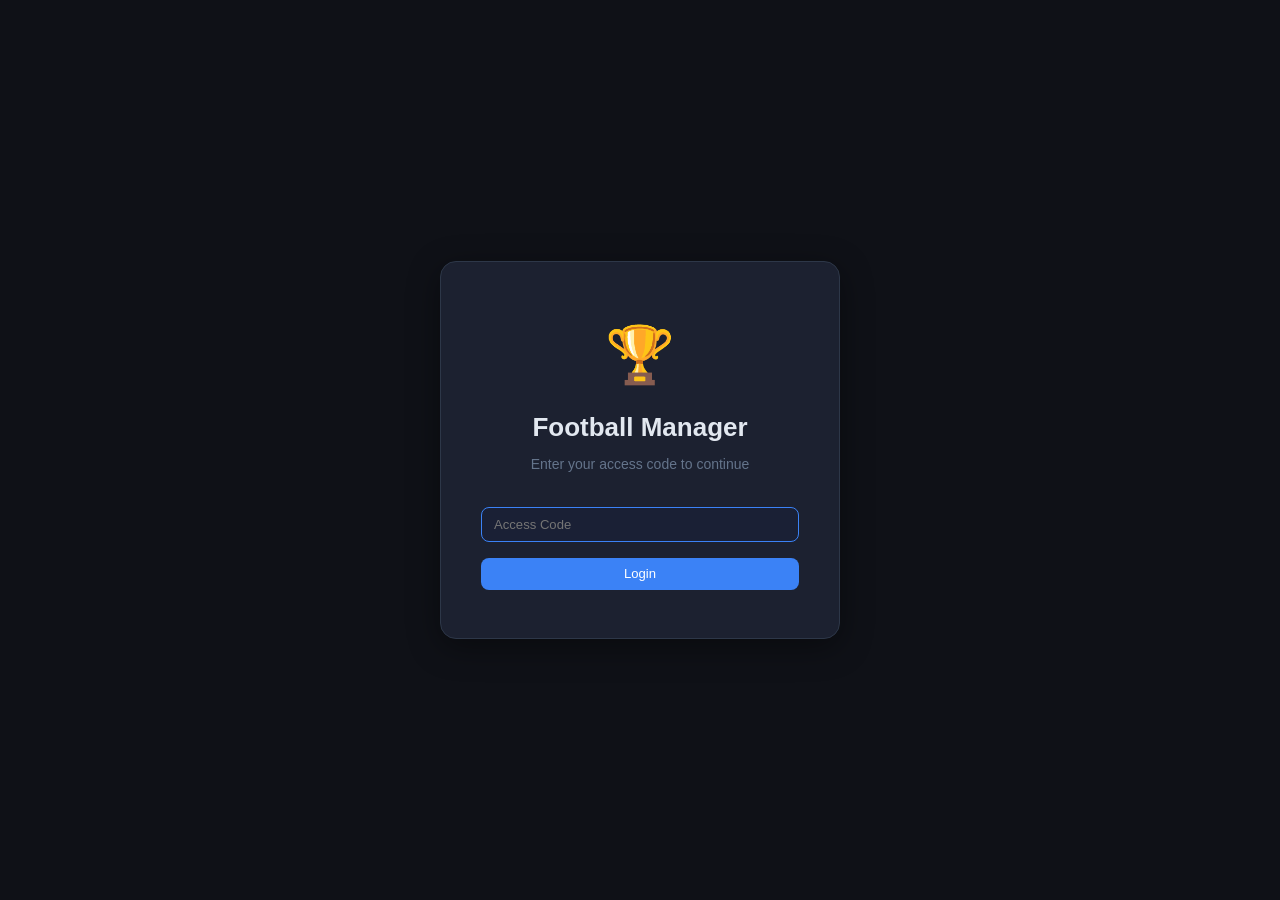
<file: index.html>
<!DOCTYPE html>
<html lang="en">
<head>
  <meta charset="UTF-8">
  <meta name="viewport" content="width=device-width, initial-scale=1.0">
  <title>Football Manager</title>
  <link rel="stylesheet" href="css/Style.css">
</head>
<body>
  <nav class="topnav">
    <div class="topnav-inner">
      <a class="topnav-brand" href="#" id="nav-home-link">🏆 Football Manager</a>
      <div style="display:flex;gap:8px;align-items:center;">
        <button class="btn btn-ghost btn-sm" id="btn-export-data" title="Export encrypted backup">⬇ Export</button>
        <button class="btn btn-ghost btn-sm" id="btn-import-data" title="Import encrypted backup">⬆ Import</button>
        <input type="file" id="import-file-input" accept=".fmbak" style="display:none">
        <button class="btn btn-ghost" id="nav-logout">Logout</button>
      </div>
    </div>
  </nav>

  <main class="main-content">
    <div id="view-home"       style="display:none"></div>
    <div id="view-tournament" style="display:none"></div>
    <div id="view-team"       style="display:none"></div>
    <div id="view-player"     style="display:none"></div>
    <div id="view-match"      style="display:none"></div>
  </main>

  <div id="toast-container" class="toast-container"></div>

  <script src="js/data.js"></script>
  <script src="js/storage.js"></script>
  <script src="js/modules/tournament.js"></script>
  <script src="js/modules/team.js"></script>
  <script src="js/modules/player.js"></script>
  <script src="js/modules/match.js"></script>
  <script src="js/modules/stats.js"></script>
  <script src="js/Ui/homeUI.js"></script>
  <script src="js/Ui/TournamentUI.js"></script>
  <script src="js/Ui/teamUI.js"></script>
  <script src="js/Ui/playerUI.js"></script>
  <script src="js/Ui/matchUI.js"></script>
  <script src="js/main.js"></script>
  <script>
    (function () {
      if (!sessionStorage.getItem('fm_auth')) {
        window.location.href = 'login.html';
        return;
      }

      document.getElementById('nav-home-link').addEventListener('click', e => {
        e.preventDefault();
        navigate('home');
      });

      document.getElementById('nav-logout').addEventListener('click', () => {
        sessionStorage.removeItem('fm_auth');
        window.location.href = 'login.html';
      });

      /* ── AES-GCM Backup via Web Crypto API ── */
      const FM_KEY_PASS = 'FM_BACKUP_KEY_ADMIN2009';

      async function deriveKey(salt, usage) {
        const enc = new TextEncoder();
        const keyMaterial = await crypto.subtle.importKey(
          'raw', enc.encode(FM_KEY_PASS), 'PBKDF2', false, ['deriveKey']
        );
        return crypto.subtle.deriveKey(
          { name: 'PBKDF2', salt, iterations: 120000, hash: 'SHA-256' },
          keyMaterial,
          { name: 'AES-GCM', length: 256 },
          false,
          [usage]
        );
      }

      async function encryptJSON(jsonStr) {
        const enc = new TextEncoder();
        const salt = crypto.getRandomValues(new Uint8Array(16));
        const iv   = crypto.getRandomValues(new Uint8Array(12));
        const key  = await deriveKey(salt, 'encrypt');
        const cipher = await crypto.subtle.encrypt({ name: 'AES-GCM', iv }, key, enc.encode(jsonStr));
        const buf = new Uint8Array(salt.length + iv.length + cipher.byteLength);
        buf.set(salt, 0);
        buf.set(iv, salt.length);
        buf.set(new Uint8Array(cipher), salt.length + iv.length);
        return btoa(String.fromCharCode(...buf));
      }

      async function decryptBase64(b64) {
        const dec = new TextDecoder();
        const buf  = Uint8Array.from(atob(b64), c => c.charCodeAt(0));
        const salt = buf.slice(0, 16);
        const iv   = buf.slice(16, 28);
        const data = buf.slice(28);
        const key  = await deriveKey(salt, 'decrypt');
        const plain = await crypto.subtle.decrypt({ name: 'AES-GCM', iv }, key, data);
        return dec.decode(plain);
      }

      document.getElementById('btn-export-data').addEventListener('click', async () => {
        try {
          const json = JSON.stringify(appData);
          const b64  = await encryptJSON(json);
          const blob = new Blob([b64], { type: 'text/plain' });
          const a    = document.createElement('a');
          a.href     = URL.createObjectURL(blob);
          a.download = 'fm-backup-' + new Date().toISOString().slice(0, 10) + '.fmbak';
          a.click();
          URL.revokeObjectURL(a.href);
          showToast('Backup exported successfully', 'success');
        } catch (err) {
          console.error('Export failed:', err);
          showToast('Export failed', 'error');
        }
      });

      document.getElementById('btn-import-data').addEventListener('click', () => {
        document.getElementById('import-file-input').click();
      });

      document.getElementById('import-file-input').addEventListener('change', async e => {
        const file = e.target.files[0];
        if (!file) return;
        e.target.value = '';
        try {
          const b64  = await file.text();
          const json = await decryptBase64(b64.trim());
          const parsed = JSON.parse(json);
          if (!parsed.tournaments || !parsed.teams) throw new Error('Invalid backup structure');
          if (!confirm('Import will REPLACE all current data. Continue?')) return;
          appData.tournaments = parsed.tournaments || [];
          appData.teams       = parsed.teams       || [];
          appData.players     = parsed.players     || [];
          appData.matches     = parsed.matches     || [];
          saveData();
          showToast('Backup imported!', 'success');
          navigate('home');
        } catch (err) {
          console.error('Import failed:', err);
          showToast('Import failed — invalid or corrupted backup file', 'error');
        }
      });
    })();
  </script>
</body>
</html>
</file>
<file: css/Style.css>
/* ===== RESET & VARIABLES ===== */
*, *::before, *::after { box-sizing: border-box; margin: 0; padding: 0; }

:root {
  --bg-primary: #0f1117;
  --bg-secondary: #161b22;
  --bg-card: #1c2130;
  --bg-card-hover: #222a3a;
  --bg-input: #1a2035;
  --border: #2d3748;
  --border-light: #3a4a5c;
  --text-primary: #e2e8f0;
  --text-secondary: #94a3b8;
  --text-muted: #64748b;
  --color-primary: #3b82f6;
  --color-primary-hover: #2563eb;
  --color-secondary: #475569;
  --color-secondary-hover: #334155;
  --color-success: #22c55e;
  --color-warning: #f59e0b;
  --color-danger: #ef4444;
  --color-danger-hover: #dc2626;
  --color-win: #22c55e;
  --color-draw: #f59e0b;
  --color-loss: #ef4444;
  --radius: 8px;
  --radius-lg: 12px;
  --shadow: 0 2px 8px rgba(0,0,0,0.3);
  --transition: 0.2s ease;
}

html { font-size: 15px; }

body {
  font-family: -apple-system, BlinkMacSystemFont, 'Segoe UI', Roboto, Oxygen, sans-serif;
  background: var(--bg-primary);
  color: var(--text-primary);
  min-height: 100vh;
  font-size: 0.93rem;
  line-height: 1.6;
  -webkit-text-size-adjust: 100%;
}

a { color: var(--color-primary); text-decoration: none; }
a:hover { text-decoration: underline; }

/* ===== TOPNAV ===== */
.topnav {
  background: var(--bg-secondary);
  border-bottom: 1px solid var(--border);
  position: sticky;
  top: 0;
  z-index: 100;
  height: 54px;
}
.topnav-inner {
  max-width: 1200px;
  margin: 0 auto;
  padding: 0 16px;
  height: 100%;
  display: flex;
  align-items: center;
  justify-content: space-between;
}
.topnav-brand {
  font-size: 17px;
  font-weight: 700;
  color: var(--text-primary);
  text-decoration: none;
}
.topnav-brand:hover { text-decoration: none; color: var(--color-primary); }

/* ===== MAIN CONTENT ===== */
.main-content {
  max-width: 1200px;
  margin: 0 auto;
  padding: 20px 16px;
}

/* ===== BUTTONS ===== */
.btn {
  display: inline-flex;
  align-items: center;
  justify-content: center;
  gap: 5px;
  padding: 8px 15px;
  border-radius: var(--radius);
  border: none;
  cursor: pointer;
  font-size: 0.875rem;
  font-weight: 500;
  transition: background var(--transition), transform var(--transition), opacity var(--transition);
  white-space: nowrap;
  font-family: inherit;
  line-height: 1.2;
}
.btn:active { transform: scale(0.97); }
.btn-primary { background: var(--color-primary); color: #fff; }
.btn-primary:hover { background: var(--color-primary-hover); }
.btn-secondary { background: var(--color-secondary); color: var(--text-primary); }
.btn-secondary:hover { background: var(--color-secondary-hover); }
.btn-danger { background: var(--color-danger); color: #fff; }
.btn-danger:hover { background: var(--color-danger-hover); }
.btn-success { background: var(--color-success); color: #fff; }
.btn-success:hover { background: #16a34a; }
.btn-warning { background: var(--color-warning); color: #000; }
.btn-warning:hover { background: #d97706; }
.btn-ghost { background: transparent; color: var(--text-secondary); border: 1px solid var(--border); }
.btn-ghost:hover { background: var(--bg-card); color: var(--text-primary); }
.btn-sm { padding: 5px 11px; font-size: 0.8rem; }
.btn-xs { padding: 2px 7px; font-size: 0.75rem; }
.btn-block { width: 100%; justify-content: center; margin-bottom: 6px; }

/* ===== FORMS ===== */
.form-group { display: flex; flex-direction: column; gap: 5px; }
.form-group label { font-size: 0.8rem; color: var(--text-secondary); font-weight: 500; }
.form-input {
  background: var(--bg-input);
  border: 1px solid var(--border);
  border-radius: var(--radius);
  color: var(--text-primary);
  padding: 9px 12px;
  font-size: 0.875rem;
  font-family: inherit;
  outline: none;
  transition: border-color var(--transition);
  width: 100%;
  -webkit-appearance: none;
}
.form-input:focus { border-color: var(--color-primary); }
.form-input option { background: var(--bg-card); }
.form-row { display: grid; grid-template-columns: 1fr 1fr; gap: 14px; }

/* ===== MODALS ===== */
.modal-overlay {
  position: fixed;
  inset: 0;
  background: rgba(0,0,0,0.72);
  display: flex;
  align-items: center;
  justify-content: center;
  z-index: 1000;
  padding: 12px;
}
.modal {
  background: var(--bg-card);
  border: 1px solid var(--border);
  border-radius: var(--radius-lg);
  width: 100%;
  max-width: 480px;
  max-height: 92vh;
  overflow-y: auto;
  box-shadow: 0 16px 64px rgba(0,0,0,0.5);
}
.modal-lg { max-width: 580px; }
.modal-header {
  display: flex;
  align-items: center;
  justify-content: space-between;
  padding: 18px 20px;
  border-bottom: 1px solid var(--border);
  position: sticky;
  top: 0;
  background: var(--bg-card);
  z-index: 1;
}
.modal-header h2 { font-size: 1rem; font-weight: 600; }
.modal-close {
  background: none;
  border: none;
  color: var(--text-muted);
  font-size: 22px;
  cursor: pointer;
  padding: 4px 6px;
  line-height: 1;
  transition: color var(--transition);
  flex-shrink: 0;
}
.modal-close:hover { color: var(--text-primary); }
.modal-body { padding: 20px; display: flex; flex-direction: column; gap: 14px; }
.modal-footer { padding: 14px 20px; border-top: 1px solid var(--border); display: flex; justify-content: flex-end; gap: 8px; flex-wrap: wrap; }
.modal-hint { color: var(--text-muted); font-size: 0.8rem; line-height: 1.5; }
.gen-league-actions { display: flex; flex-direction: column; gap: 6px; margin-top: 4px; }

/* ===== TABS ===== */
.tabs {
  display: flex;
  gap: 2px;
  border-bottom: 1px solid var(--border);
  margin-bottom: 20px;
  overflow-x: auto;
  scrollbar-width: none;
}
.tabs::-webkit-scrollbar { display: none; }
.tab-btn {
  background: none;
  border: none;
  color: var(--text-secondary);
  padding: 9px 16px;
  cursor: pointer;
  font-size: 0.875rem;
  font-weight: 500;
  border-bottom: 2px solid transparent;
  white-space: nowrap;
  transition: color var(--transition), border-color var(--transition);
  font-family: inherit;
  flex-shrink: 0;
}
.tab-btn:hover { color: var(--text-primary); }
.tab-btn.active { color: var(--color-primary); border-bottom-color: var(--color-primary); }

/* ===== TABLES ===== */
.table-responsive { overflow-x: auto; -webkit-overflow-scrolling: touch; }
.data-table {
  width: 100%;
  border-collapse: collapse;
  font-size: 0.85rem;
  min-width: 360px;
}
.data-table th {
  text-align: left;
  padding: 9px 10px;
  color: var(--text-muted);
  font-weight: 600;
  font-size: 0.75rem;
  text-transform: uppercase;
  letter-spacing: 0.4px;
  border-bottom: 1px solid var(--border);
  white-space: nowrap;
}
.data-table td {
  padding: 9px 10px;
  border-bottom: 1px solid rgba(45,55,72,0.45);
  vertical-align: middle;
}
.data-table tr:last-child td { border-bottom: none; }
.data-table tr:hover td { background: rgba(255,255,255,0.025); }
.data-table .bold { font-weight: 700; }
.text-green { color: var(--color-win); }
.text-red { color: var(--color-loss); }
.text-muted { color: var(--text-muted); }

/* Sortable */
.sortable-th { cursor: pointer; user-select: none; }
.sortable-th:hover { color: var(--text-primary); background: rgba(255,255,255,0.03); }
.sort-active { color: var(--color-primary) !important; }
.sort-arrow { font-size: 0.7rem; opacity: 0.8; }
.sort-arrow.neutral { opacity: 0.35; }

/* ===== HOME ===== */
.home-header {
  display: flex;
  align-items: center;
  justify-content: space-between;
  margin-bottom: 24px;
  gap: 12px;
  flex-wrap: wrap;
}
.home-title { font-size: 1.6rem; font-weight: 700; }
.tournaments-grid {
  display: grid;
  grid-template-columns: repeat(auto-fill, minmax(260px, 1fr));
  gap: 16px;
}
.tournament-card {
  background: var(--bg-card);
  border: 1px solid var(--border);
  border-radius: var(--radius-lg);
  padding: 20px;
  transition: border-color var(--transition), transform var(--transition);
}
.tournament-card:hover { border-color: var(--color-primary); transform: translateY(-2px); }
.tournament-card-badge {
  font-size: 0.7rem;
  font-weight: 600;
  text-transform: uppercase;
  letter-spacing: 1px;
  color: var(--color-primary);
  margin-bottom: 10px;
}
.tournament-card-title { font-size: 1.1rem; font-weight: 700; margin-bottom: 8px; }
.tournament-card-meta { display: flex; gap: 14px; color: var(--text-muted); font-size: 0.8rem; margin-bottom: 14px; }
.tournament-card-actions { display: flex; gap: 8px; flex-wrap: wrap; }

/* ===== EMPTY STATE ===== */
.empty-state {
  text-align: center;
  padding: 40px 16px;
  color: var(--text-muted);
  font-size: 0.9rem;
}
.empty-icon { font-size: 44px; margin-bottom: 14px; }

/* ===== TEAMS NAME LIST ===== */
.teams-name-list { display: flex; flex-direction: column; gap: 8px; max-height: 55vh; overflow-y: auto; }
.team-name-item { display: flex; align-items: center; gap: 10px; }
.team-number { color: var(--text-muted); font-size: 0.8rem; width: 22px; text-align: right; flex-shrink: 0; }

/* ===== TOURNAMENT PAGE ===== */
.tournament-header {
  display: flex;
  align-items: flex-start;
  gap: 12px;
  margin-bottom: 20px;
  flex-wrap: wrap;
}
.tournament-title-area { flex: 1; min-width: 0; }
.tournament-name { font-size: 1.4rem; font-weight: 700; margin-bottom: 8px; word-break: break-word; }
.season-selector-wrap { display: flex; align-items: center; gap: 8px; flex-wrap: wrap; }
.season-select { width: auto; min-width: 100px; max-width: 160px; }

/* ===== STANDINGS ===== */
.standings-wrap { display: flex; flex-direction: column; gap: 14px; }
.standings-controls {
  display: flex;
  align-items: center;
  justify-content: space-between;
  flex-wrap: wrap;
  gap: 10px;
}
.standings-actions { display: flex; gap: 8px; flex-wrap: wrap; }
.table-mode-btns { display: flex; gap: 4px; }
.table-mode-btn {
  background: var(--bg-card);
  border: 1px solid var(--border);
  color: var(--text-secondary);
  transition: all var(--transition);
}
.table-mode-btn.active { background: var(--color-primary); border-color: var(--color-primary); color: #fff; }
.standings-table { min-width: 300px; }

/* ===== FORM BADGES ===== */
.form-badge {
  display: inline-flex;
  align-items: center;
  justify-content: center;
  width: 22px;
  height: 22px;
  border-radius: 4px;
  font-size: 0.7rem;
  font-weight: 700;
  flex-shrink: 0;
}
.form-W { background: var(--color-win); color: #fff; }
.form-D { background: var(--color-draw); color: #000; }
.form-L { background: var(--color-loss); color: #fff; }
.form-badges { display: flex; gap: 4px; flex-wrap: wrap; }

/* ===== LAST 5 RESULTS ===== */
.last5-results { display: flex; flex-wrap: wrap; gap: 8px; }
.last5-item {
  display: flex;
  align-items: center;
  gap: 7px;
  background: var(--bg-secondary);
  border: 1px solid var(--border);
  border-radius: var(--radius);
  padding: 6px 10px;
  text-decoration: none;
  transition: border-color var(--transition);
  color: var(--text-primary);
}
.last5-item:hover { border-color: var(--color-primary); text-decoration: none; }
.last5-score { font-size: 0.85rem; font-weight: 700; }
.last5-opponent { font-size: 0.78rem; color: var(--text-muted); max-width: 100px; overflow: hidden; text-overflow: ellipsis; white-space: nowrap; }

/* ===== GROUPS ===== */
.groups-wrap { display: flex; flex-direction: column; gap: 20px; }
.group-block { background: var(--bg-card); border: 1px solid var(--border); border-radius: var(--radius-lg); overflow: hidden; }
.group-label { padding: 12px 16px; font-size: 0.95rem; font-weight: 700; background: var(--bg-secondary); border-bottom: 1px solid var(--border); }

/* ===== BRACKET ===== */
.bracket-wrap { display: flex; flex-direction: column; gap: 24px; }
.stage-label { font-size: 1rem; font-weight: 700; margin-bottom: 12px; color: var(--text-secondary); }
.bracket-pairs { display: flex; flex-direction: column; gap: 12px; }
.bracket-pair {
  background: var(--bg-card);
  border: 1px solid var(--border);
  border-radius: var(--radius-lg);
  padding: 16px 20px;
  display: flex;
  flex-direction: column;
  gap: 6px;
}
.bracket-team {
  display: flex;
  align-items: center;
  justify-content: space-between;
  padding: 8px 0;
  font-size: 0.95rem;
}
.bracket-winner { color: var(--color-win); font-weight: 700; }
.bracket-loser { color: var(--text-muted); }
.bracket-score { font-size: 1.2rem; font-weight: 700; }
.bracket-vs { text-align: center; color: var(--text-muted); font-size: 0.75rem; }
.bracket-matches-links { color: var(--text-muted); font-size: 0.8rem; }

/* ===== MATCHES ===== */
.matches-section { display: flex; flex-direction: column; gap: 16px; }
.matches-list { display: flex; flex-direction: column; gap: 20px; }
.match-group {}
.match-group-label { font-size: 0.75rem; font-weight: 600; color: var(--text-muted); text-transform: uppercase; letter-spacing: 0.5px; margin-bottom: 10px; }
.match-row {
  background: var(--bg-card);
  border: 1px solid var(--border);
  border-radius: var(--radius);
  transition: border-color var(--transition);
  margin-bottom: 6px;
}
.match-row:hover { border-color: var(--color-primary); }
.match-row-inner {
  display: grid;
  grid-template-columns: 1fr auto 1fr;
  align-items: center;
  padding: 12px 16px;
  gap: 12px;
}
.match-team { font-size: 0.9rem; font-weight: 600; }
.match-home { text-align: right; }
.match-away { text-align: left; }
.match-score-center { text-align: center; }
.match-score {
  font-size: 1.2rem;
  font-weight: 700;
  color: var(--text-primary);
  text-decoration: none;
  display: block;
}
.match-score:hover { color: var(--color-primary); text-decoration: none; }
.match-time { font-size: 0.95rem; color: var(--text-muted); display: block; }
.match-date { font-size: 0.72rem; color: var(--text-muted); margin-top: 2px; }

/* ===== PAGE HEADERS ===== */
.page-header {
  display: flex;
  align-items: center;
  gap: 12px;
  margin-bottom: 20px;
  flex-wrap: wrap;
}
.page-title { font-size: 1.3rem; font-weight: 700; flex: 1; min-width: 0; word-break: break-word; }
.back-btn { flex-shrink: 0; }

/* ===== TEAM PAGE ===== */
.team-overview { display: flex; flex-direction: column; gap: 20px; }
.team-info-row { display: flex; flex-wrap: wrap; gap: 16px; }
.team-info-item { display: flex; flex-direction: column; gap: 3px; }
.info-label { font-size: 0.72rem; color: var(--text-muted); font-weight: 600; text-transform: uppercase; letter-spacing: 0.4px; }
.form-section { background: var(--bg-card); border: 1px solid var(--border); border-radius: var(--radius-lg); padding: 16px; }
.form-section h3 { font-size: 0.9rem; font-weight: 600; margin-bottom: 10px; color: var(--text-secondary); }
.squad-section { display: flex; flex-direction: column; gap: 12px; }
.squad-header { display: flex; align-items: center; justify-content: space-between; }
.squad-header h3 { font-size: 1.05rem; font-weight: 700; }
.position-group { background: var(--bg-card); border: 1px solid var(--border); border-radius: var(--radius-lg); overflow: hidden; margin-bottom: 8px; }
.position-group-label { padding: 8px 14px; font-size: 0.72rem; font-weight: 600; color: var(--text-muted); text-transform: uppercase; letter-spacing: 0.4px; background: var(--bg-secondary); border-bottom: 1px solid var(--border); }
.pos-badge {
  display: inline-block;
  background: rgba(59,130,246,0.12);
  color: var(--color-primary);
  border: 1px solid rgba(59,130,246,0.25);
  border-radius: 4px;
  padding: 1px 5px;
  font-size: 0.72rem;
  font-weight: 600;
  white-space: nowrap;
}
.actions-cell { white-space: nowrap; }

/* ===== PLAYER PAGE ===== */
.player-profile { display: flex; flex-direction: column; gap: 20px; }
.player-profile-card {
  background: var(--bg-card);
  border: 1px solid var(--border);
  border-radius: var(--radius-lg);
  padding: 20px;
  display: flex;
  align-items: flex-start;
  gap: 20px;
}
.player-number-badge {
  width: 64px;
  height: 64px;
  background: var(--color-primary);
  border-radius: 50%;
  display: flex;
  align-items: center;
  justify-content: center;
  font-size: 1.5rem;
  font-weight: 700;
  color: #fff;
  flex-shrink: 0;
}
.player-profile-info { flex: 1; min-width: 0; }
.player-meta-grid { display: grid; grid-template-columns: 1fr 1fr; gap: 14px; }
.player-meta-item { display: flex; flex-direction: column; gap: 3px; }
.meta-label { font-size: 0.72rem; color: var(--text-muted); font-weight: 600; text-transform: uppercase; letter-spacing: 0.4px; }
.player-stats-section { background: var(--bg-card); border: 1px solid var(--border); border-radius: var(--radius-lg); padding: 18px; }
.player-stats-section h3 { font-size: 0.9rem; font-weight: 600; margin-bottom: 14px; color: var(--text-secondary); }
.stats-cards { display: flex; flex-wrap: wrap; gap: 10px; }
.stat-card {
  background: var(--bg-secondary);
  border: 1px solid var(--border);
  border-radius: var(--radius);
  padding: 14px 18px;
  text-align: center;
  min-width: 72px;
  flex: 1;
}
.stat-value { font-size: 1.6rem; font-weight: 700; color: var(--text-primary); }
.stat-label { font-size: 0.72rem; color: var(--text-muted); margin-top: 3px; }
.yellow-card-stat .stat-value { color: var(--color-draw); }
.red-card-stat .stat-value { color: var(--color-loss); }
.transfer-history { display: flex; flex-direction: column; gap: 6px; }
.history-item { padding: 7px 12px; background: var(--bg-secondary); border-radius: var(--radius); font-size: 0.875rem; color: var(--text-secondary); }
.history-item.current { color: var(--color-win); font-weight: 600; }

/* ===== MATCH DETAIL ===== */
.match-detail { display: flex; flex-direction: column; gap: 20px; }
.match-detail-scoreboard {
  background: var(--bg-card);
  border: 1px solid var(--border);
  border-radius: var(--radius-lg);
  padding: 24px 20px;
  display: grid;
  grid-template-columns: 1fr auto 1fr;
  align-items: center;
  gap: 16px;
}
.match-detail-team { text-align: center; }
.team-name-link { font-size: 1rem; font-weight: 700; color: var(--text-primary); text-decoration: none; display: block; }
.team-name-link:hover { color: var(--color-primary); }
.match-detail-score-center { text-align: center; }
.match-big-score { font-size: 2.5rem; font-weight: 800; color: var(--text-primary); line-height: 1; }
.match-detail-time { color: var(--text-muted); font-size: 0.85rem; margin-top: 4px; }
.match-detail-date { color: var(--text-muted); font-size: 0.8rem; }
.match-detail-stadium { color: var(--text-muted); font-size: 0.8rem; }
.match-detail-stage { color: var(--color-primary); font-size: 0.8rem; font-weight: 600; }
.match-actions-bar { display: flex; gap: 8px; flex-wrap: wrap; }
.match-events-section { background: var(--bg-card); border: 1px solid var(--border); border-radius: var(--radius-lg); padding: 20px; }
.match-events-section h3 { margin-bottom: 14px; font-size: 1rem; }

/* ===== EVENTS TIMELINE ===== */
.events-timeline { display: flex; flex-direction: column; gap: 6px; }
.event-row {
  display: grid;
  grid-template-columns: 1fr 52px 1fr auto;
  align-items: center;
  gap: 6px;
  padding: 6px 0;
  border-bottom: 1px solid rgba(45,55,72,0.35);
}
.event-row:last-child { border-bottom: none; }
.event-detail { display: flex; align-items: center; gap: 5px; font-size: 0.8rem; }
.event-home .event-detail { justify-content: flex-end; }
.event-away .event-detail { justify-content: flex-start; }
.event-minute { text-align: center; color: var(--text-muted); font-size: 0.75rem; font-weight: 600; }
.event-icon { font-size: 0.95rem; }
.event-assist { color: var(--text-muted); font-size: 0.75rem; }
.event-remove-btn { opacity: 0.35; transition: opacity var(--transition); }
.event-row:hover .event-remove-btn { opacity: 1; }

/* ===== STATS ===== */
.stats-grid { display: flex; flex-direction: column; gap: 20px; }
.stat-block { background: var(--bg-card); border: 1px solid var(--border); border-radius: var(--radius-lg); overflow: hidden; }
.stat-block h3 { padding: 12px 16px; font-size: 0.9rem; font-weight: 700; border-bottom: 1px solid var(--border); background: var(--bg-secondary); }

/* ===== TOAST ===== */
.toast-container { position: fixed; bottom: 20px; right: 16px; display: flex; flex-direction: column; gap: 8px; z-index: 9999; }
.toast {
  background: var(--bg-card);
  border: 1px solid var(--border);
  border-radius: var(--radius);
  padding: 10px 18px;
  color: var(--text-primary);
  font-size: 0.875rem;
  box-shadow: var(--shadow);
  opacity: 0;
  transform: translateX(20px);
  transition: all 0.3s ease;
  max-width: 280px;
  word-break: break-word;
}
.toast.toast-show { opacity: 1; transform: translateX(0); }
.toast-success { border-left: 4px solid var(--color-success); }
.toast-error { border-left: 4px solid var(--color-danger); }
.toast-info { border-left: 4px solid var(--color-primary); }

/* ===== LINKS ===== */
.link { color: var(--color-primary); text-decoration: none; }
.link:hover { text-decoration: underline; }

/* ===== SCROLLBARS ===== */
::-webkit-scrollbar { width: 5px; height: 5px; }
::-webkit-scrollbar-track { background: var(--bg-primary); }
::-webkit-scrollbar-thumb { background: var(--border); border-radius: 3px; }
::-webkit-scrollbar-thumb:hover { background: var(--border-light); }

/* ===== RESPONSIVE — TABLET (max 900px) ===== */
@media (max-width: 900px) {
  .main-content { padding: 16px 12px; }
  .tournament-name { font-size: 1.2rem; }
  .season-selector-wrap { gap: 6px; }
  .standings-controls { flex-direction: column; align-items: flex-start; gap: 10px; }
  .standings-actions { flex-wrap: wrap; }
}

/* ===== RESPONSIVE — MOBILE (max 640px) ===== */
@media (max-width: 640px) {
  html { font-size: 14px; }
  .main-content { padding: 12px 10px; }

  .home-header { flex-direction: column; align-items: flex-start; }
  .home-title { font-size: 1.3rem; }
  .tournaments-grid { grid-template-columns: 1fr; }

  .tournament-header { flex-direction: column; }
  .season-selector-wrap { width: 100%; }
  .season-select { flex: 1; }

  .tabs { gap: 0; }
  .tab-btn { padding: 8px 12px; font-size: 0.8rem; }

  .form-row { grid-template-columns: 1fr; }

  .match-row-inner {
    grid-template-columns: 1fr;
    gap: 8px;
    text-align: center;
  }
  .match-home, .match-away { text-align: center; }

  .match-detail-scoreboard {
    grid-template-columns: 1fr;
    text-align: center;
    gap: 10px;
    padding: 16px;
  }
  .match-big-score { font-size: 2rem; }
  .team-name-link { font-size: 0.95rem; }

  .match-actions-bar { flex-direction: column; }
  .match-actions-bar .btn { width: 100%; }

  .player-profile-card { flex-direction: column; align-items: center; text-align: center; }
  .player-meta-grid { grid-template-columns: 1fr 1fr; }
  .player-number-badge { width: 56px; height: 56px; font-size: 1.3rem; }

  .page-header { flex-direction: column; align-items: flex-start; }

  .stats-cards { justify-content: center; }
  .stat-card { min-width: 60px; padding: 10px 12px; }
  .stat-value { font-size: 1.3rem; }

  .event-row { grid-template-columns: 1fr 44px 1fr auto; }

  .modal-body { padding: 14px; gap: 12px; }
  .modal-footer { flex-direction: row; justify-content: flex-end; }

  .last5-results { gap: 6px; }
  .last5-opponent { display: none; }

  .bracket-pair { padding: 12px; }
  .bracket-team { font-size: 0.85rem; }

  .data-table { font-size: 0.78rem; min-width: 280px; }
  .data-table th, .data-table td { padding: 7px 8px; }
  .actions-cell .btn { padding: 2px 5px; font-size: 0.68rem; }
}

/* ===== RESPONSIVE — VERY SMALL (max 380px) ===== */
@media (max-width: 380px) {
  .player-meta-grid { grid-template-columns: 1fr; }
  .season-selector-wrap { flex-wrap: wrap; }
  .modal-footer { flex-direction: column-reverse; }
  .modal-footer .btn { width: 100%; }
}
</file>
